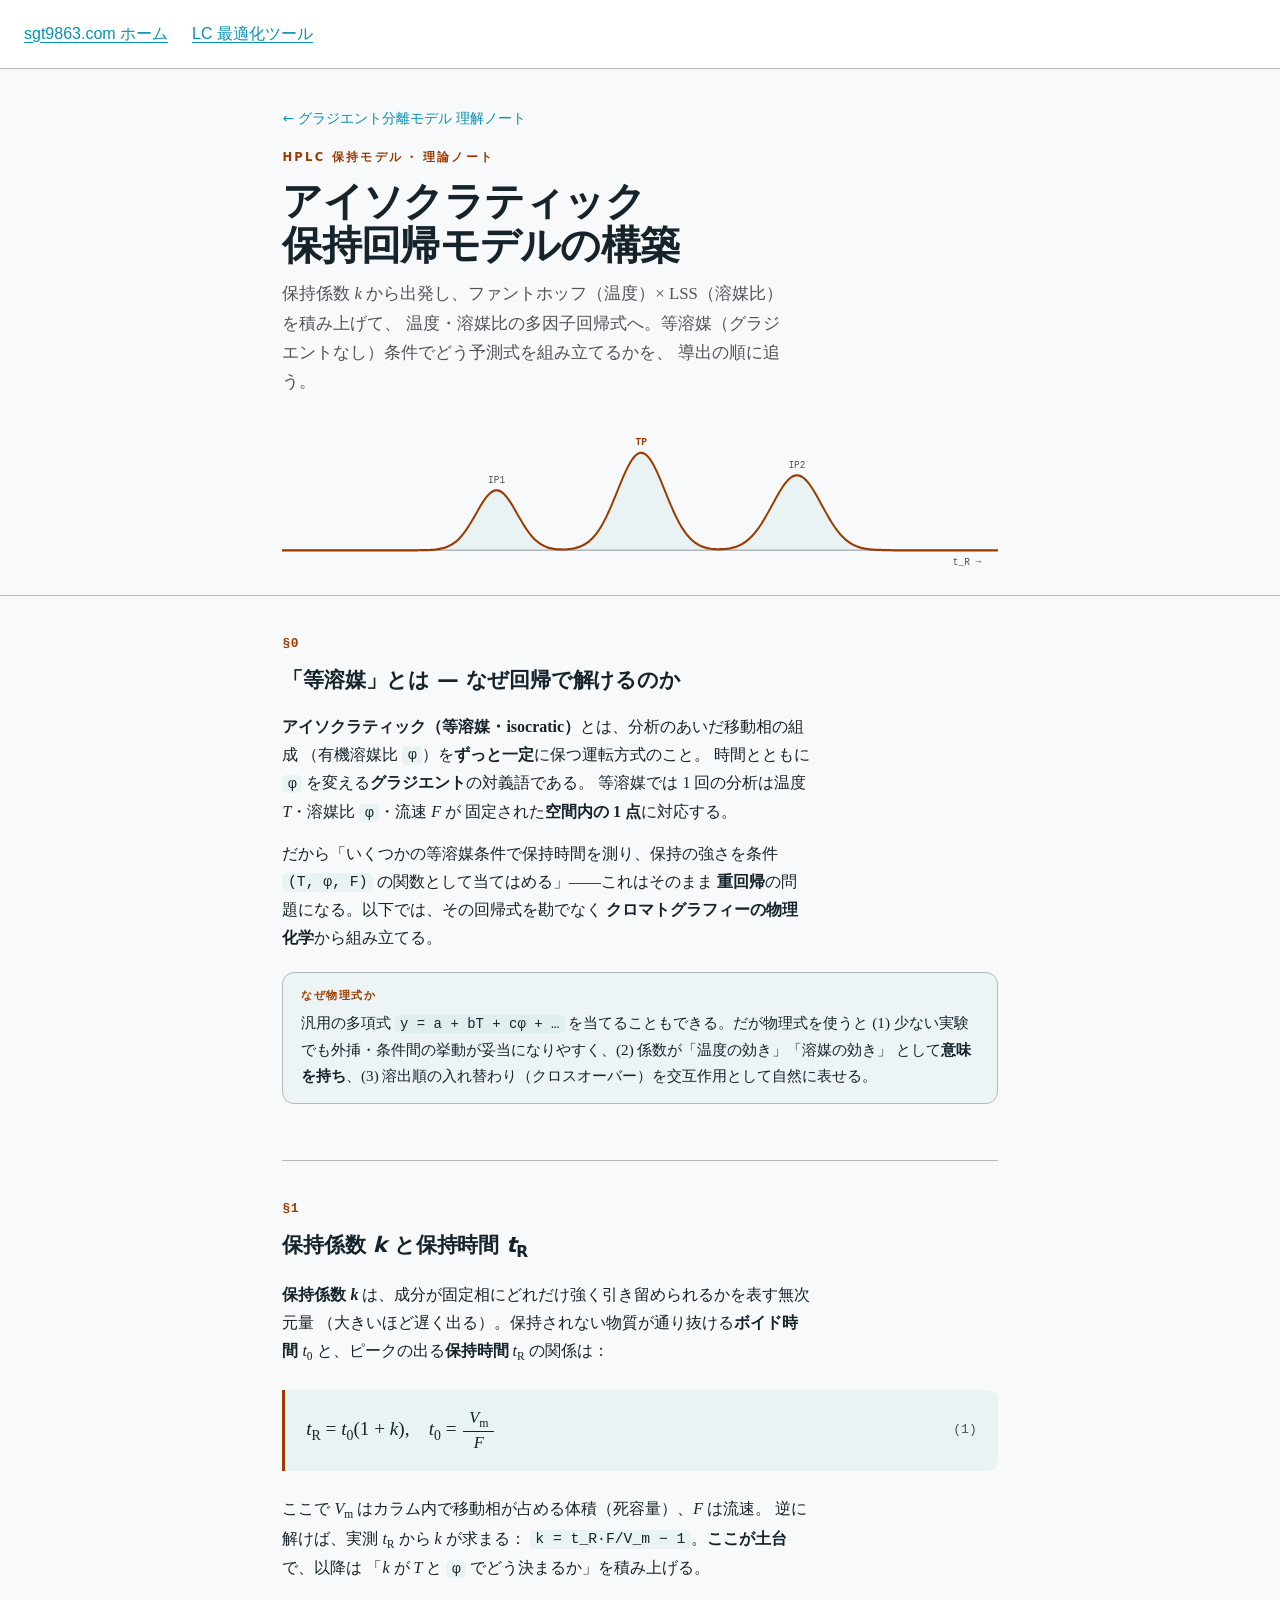
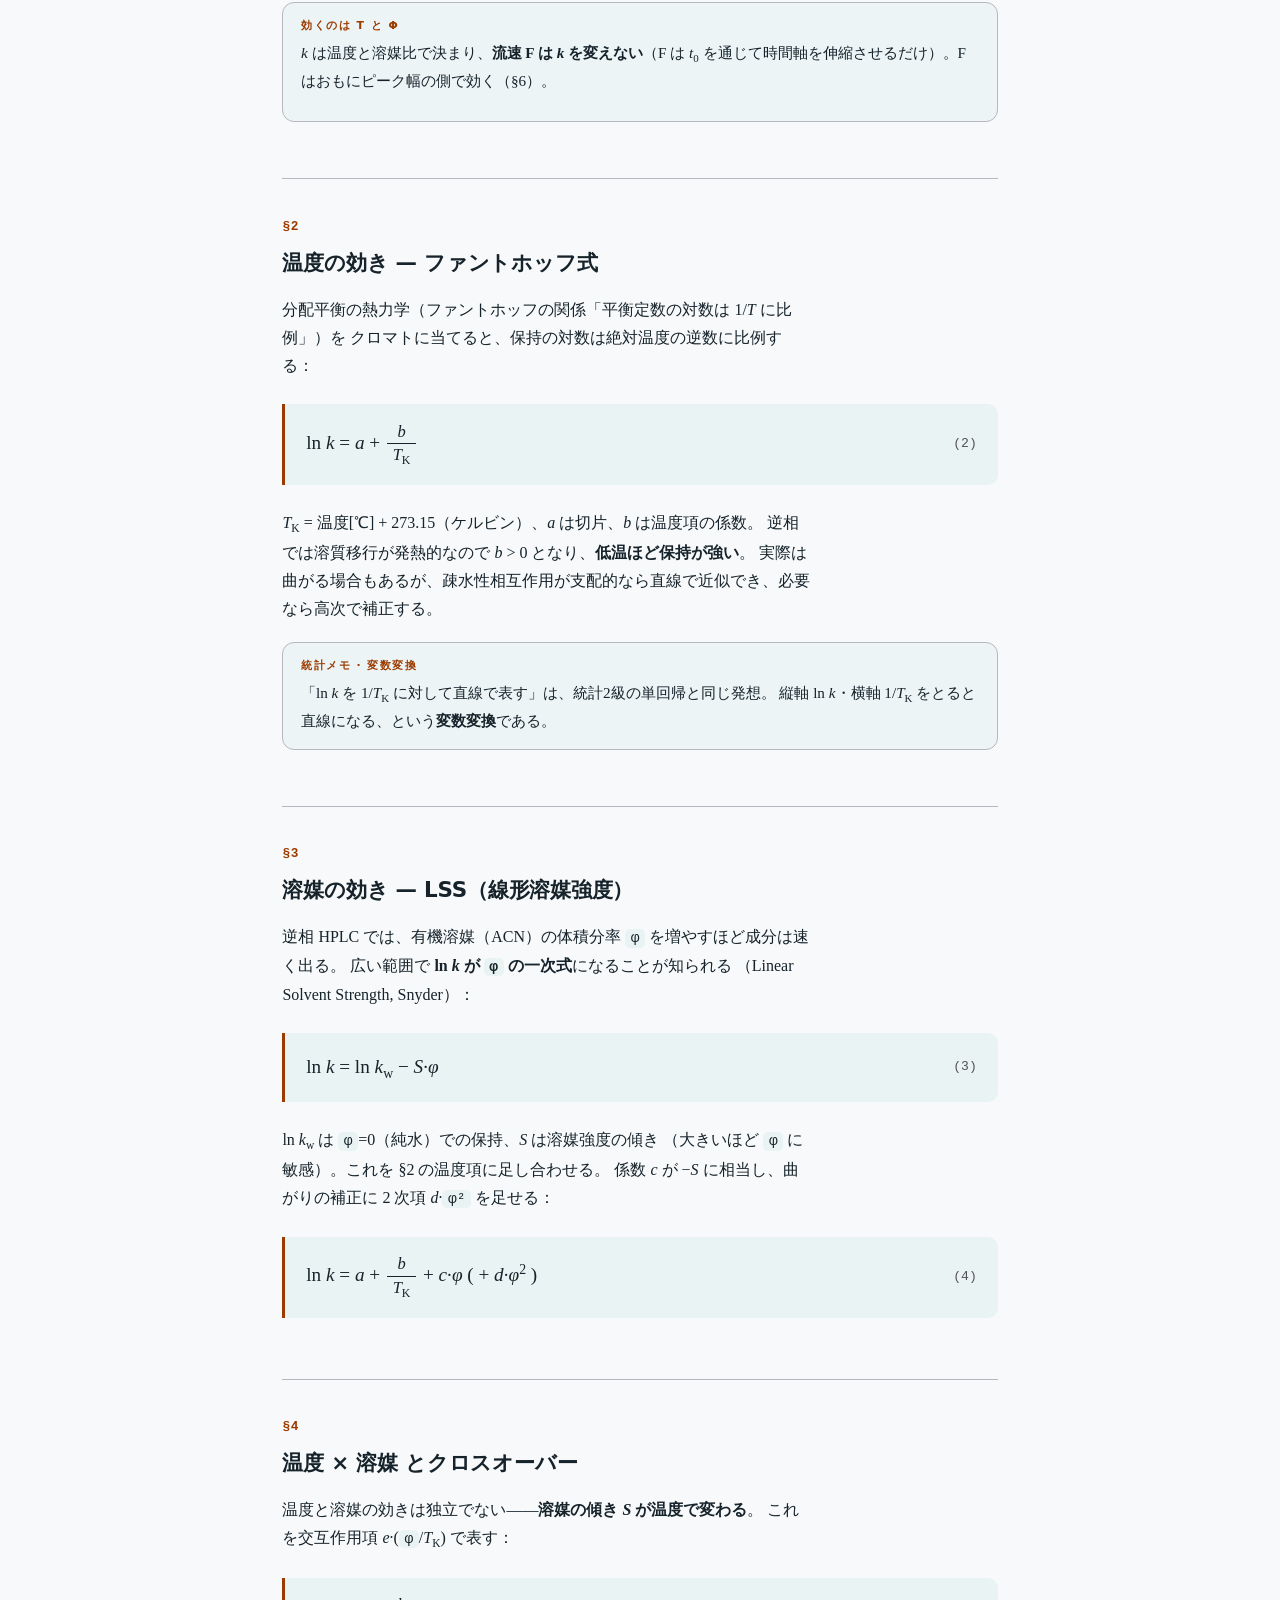
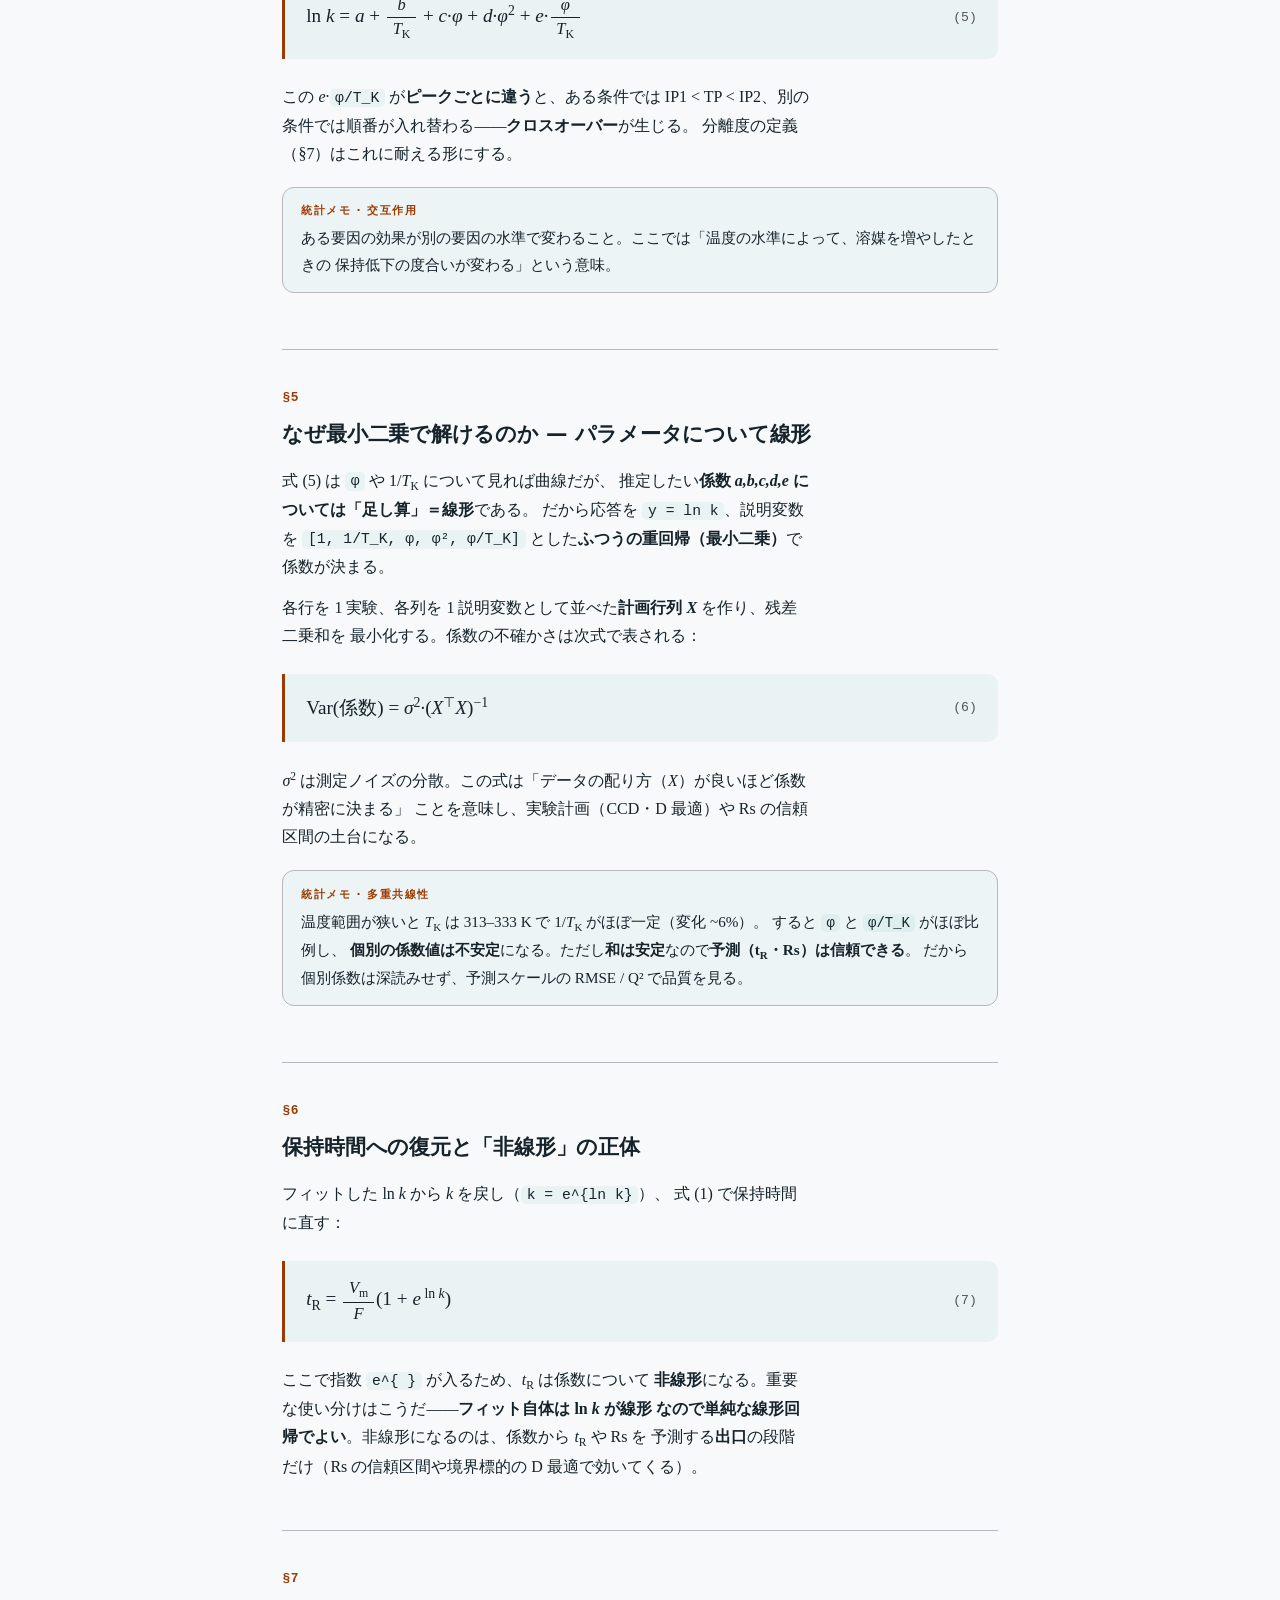
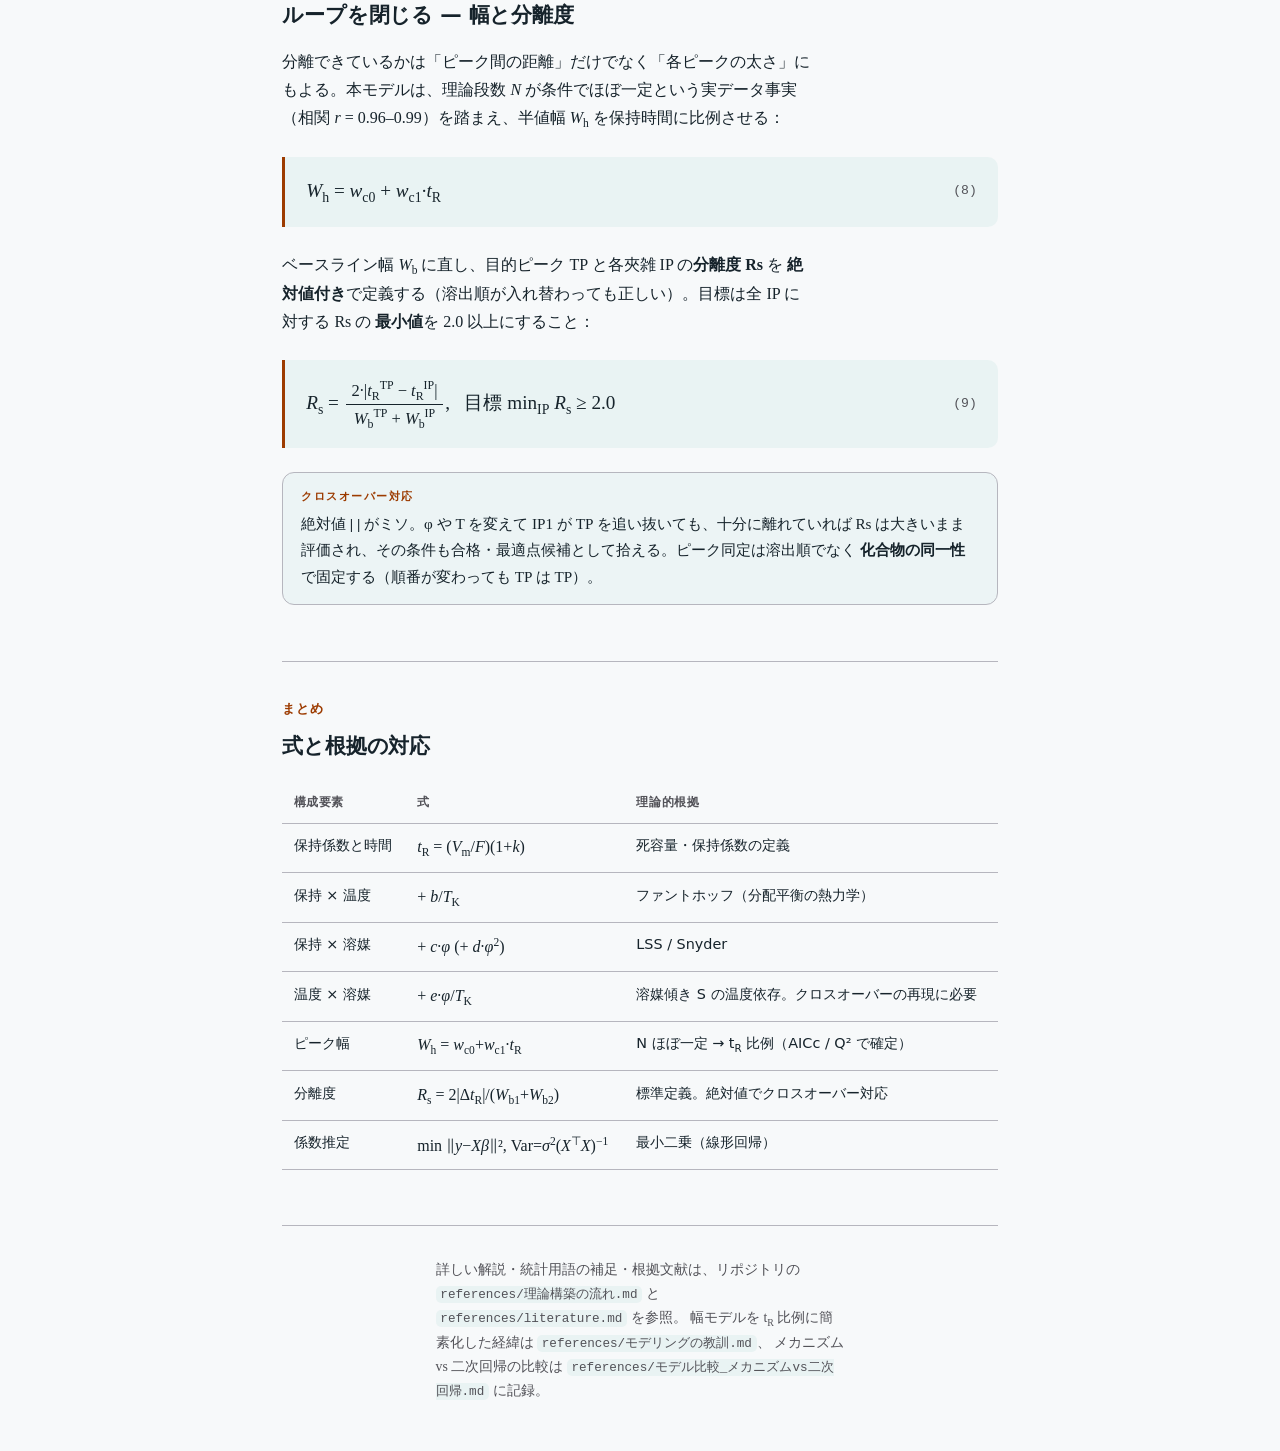
<file: docs/isocratic-model.html>
<!doctype html>
<html lang="ja">
<head>
<meta charset="utf-8">
<meta name="robots" content="noindex, nofollow, noarchive, nosnippet, noimageindex">
<meta name="viewport" content="width=device-width, initial-scale=1">
<meta name="color-scheme" content="light dark">
<meta name="description" content="アイソクラティック保持回帰モデルの構築理論">
<title>アイソクラティック保持回帰モデルの構築</title>
<style>
  :root{
    --paper:#f7f9fa; --panel:#ffffff; --ink:#16232b; --muted:#5c6f78;
    --line:rgba(20,60,70,.14); --accent:#0d9488; --accent2:#0891b2;
    --eqbg:rgba(13,148,136,.055); --notebg:rgba(13,148,136,.045);
    --peak-tp:#0d9488; --peak-ip:#9db0b8;
    --serif:"Iowan Old Style","Palatino Linotype",Palatino,Georgia,"Times New Roman",serif;
    --sans:system-ui,-apple-system,"Segoe UI",Roboto,"Helvetica Neue",sans-serif;
    --mono:"SF Mono","JetBrains Mono","Cascadia Code",Consolas,"Liberation Mono",monospace;
  }
  @media (prefers-color-scheme:dark){
    :root{
      --paper:#0e1518; --panel:#141d21; --ink:#e6edf0; --muted:#93a6ae;
      --line:rgba(150,180,190,.16); --accent:#2dd4bf; --accent2:#38bdf8;
      --eqbg:rgba(45,212,191,.07); --notebg:rgba(45,212,191,.05);
      --peak-tp:#2dd4bf; --peak-ip:#5f7078;
    }
  }
  :root[data-theme="light"]{
    --paper:#f7f9fa; --panel:#ffffff; --ink:#16232b; --muted:#5c6f78;
    --line:rgba(20,60,70,.14); --accent:#0d9488; --accent2:#0891b2;
    --eqbg:rgba(13,148,136,.055); --notebg:rgba(13,148,136,.045);
    --peak-tp:#0d9488; --peak-ip:#9db0b8;
  }
  :root[data-theme="dark"]{
    --paper:#0e1518; --panel:#141d21; --ink:#e6edf0; --muted:#93a6ae;
    --line:rgba(150,180,190,.16); --accent:#2dd4bf; --accent2:#38bdf8;
    --eqbg:rgba(45,212,191,.07); --notebg:rgba(45,212,191,.05);
    --peak-tp:#2dd4bf; --peak-ip:#5f7078;
  }

  *{box-sizing:border-box}
  body{margin:0}
  .wrap{background:var(--paper); color:var(--ink); font-family:var(--serif);
    line-height:1.75; -webkit-font-smoothing:antialiased;}
  .col{max-width:760px; margin:0 auto; padding:0 1.4rem;}

  /* ── header ── */
  header{border-bottom:1px solid var(--line); padding:2.4rem 0 1.6rem;}
  .eyebrow{font-family:var(--sans); font-size:.72rem; font-weight:700; letter-spacing:.2em;
    text-transform:uppercase; color:var(--accent); margin:0 0 .7rem;}
  h1{font-family:var(--sans); font-weight:680; font-size:clamp(1.7rem,4.6vw,2.5rem);
    line-height:1.12; letter-spacing:-.018em; margin:0; text-wrap:balance;}
  .lede{color:var(--muted); font-size:1.05rem; margin:.7rem 0 1.4rem; max-width:60ch;}
  .chroma{width:100%; height:150px; display:block;}
  .chroma text{font-family:var(--mono); font-size:12px; fill:var(--muted);}
  .chroma .tp{fill:var(--accent); font-weight:700;}

  /* ── sections ── */
  section{padding:2.3rem 0; border-bottom:1px solid var(--line);}
  .sec-no{font-family:var(--mono); font-size:.8rem; font-weight:700; letter-spacing:.06em;
    color:var(--accent); margin:0 0 .35rem;}
  h2{font-family:var(--sans); font-weight:660; font-size:1.34rem; letter-spacing:-.01em;
    margin:0 0 .9rem; text-wrap:balance;}
  h3{font-family:var(--sans); font-weight:640; font-size:1.03rem; margin:1.5rem 0 .5rem;}
  p{margin:.8rem 0;}
  .col > section p, section > p{max-width:66ch;}
  a{color:var(--accent2); text-underline-offset:2px;}
  strong{font-weight:640;}
  code, .var{font-family:var(--mono); font-size:.92em; background:var(--eqbg);
    padding:.08em .38em; border-radius:5px;}

  /* ── equations ── */
  .eq{display:grid; grid-template-columns:1fr auto; align-items:center; gap:1rem;
    margin:1.5rem 0; padding:1.05rem 1.3rem; background:var(--eqbg);
    border-left:3px solid var(--accent); border-radius:0 10px 10px 0; overflow-x:auto;}
  .expr{font-family:var(--serif); font-size:1.2rem; white-space:nowrap;}
  .expr i{font-style:italic;}
  .eq .no{font-family:var(--mono); font-size:.82rem; color:var(--muted);
    font-variant-numeric:tabular-nums;}
  .frac{display:inline-flex; flex-direction:column; text-align:center;
    vertical-align:middle; margin:0 .12em; font-size:.86em;}
  .frac .n{border-bottom:1.4px solid currentColor; padding:0 .35em; line-height:1.35;}
  .frac .d{padding:0 .35em; line-height:1.35;}
  sub,sup{font-size:.72em;}

  /* ── stat notes ── */
  .note{background:var(--notebg); border:1px solid var(--line); border-radius:12px;
    padding:.85rem 1.1rem; margin:1.2rem 0; font-size:.95rem;}
  .note .tag{font-family:var(--sans); font-size:.68rem; font-weight:700; letter-spacing:.14em;
    text-transform:uppercase; color:var(--accent); display:block; margin-bottom:.3rem;}

  /* ── summary table ── */
  .tblwrap{overflow-x:auto; margin:1.1rem 0;}
  table{border-collapse:collapse; width:100%; font-family:var(--sans); font-size:.9rem;}
  th,td{text-align:left; padding:.6rem .7rem; border-bottom:1px solid var(--line);
    vertical-align:top;}
  th{font-weight:660; color:var(--muted); font-size:.76rem; letter-spacing:.05em;
    text-transform:uppercase;}
  td .expr{font-size:1rem; white-space:normal;}

  footer{padding:2rem 0 3rem; color:var(--muted); font-size:.86rem;}
  footer .col{max-width:66ch;}

  @media (prefers-reduced-motion:no-preference){
    .draw{stroke-dasharray:var(--len); stroke-dashoffset:var(--len);
      animation:draw 1.7s ease-out forwards;}
    @keyframes draw{to{stroke-dashoffset:0;}}
  }
</style>
<link rel="stylesheet" href="dads.css">
</head>
<body>
<nav class="domain-nav" aria-label="サイト"><a href="https://sgt9863.com/">sgt9863.com ホーム</a><a href="app.html">LC 最適化ツール</a></nav>
<div class="wrap">
  <header>
    <div class="col">
      <p style="margin:0 0 1rem;font-family:var(--sans);font-size:.85rem;"><a href="index.html" style="color:var(--accent2);text-decoration:none;">← グラジエント分離モデル 理解ノート</a></p>
      <p class="eyebrow">HPLC 保持モデル · 理論ノート</p>
      <h1>アイソクラティック保持回帰モデルの構築</h1>
      <p class="lede">保持係数 <i>k</i> から出発し、ファントホッフ（温度）× LSS（溶媒比）を積み上げて、
        温度・溶媒比の多因子回帰式へ。等溶媒（グラジエントなし）条件でどう予測式を組み立てるかを、
        導出の順に追う。</p>
      <svg class="chroma" viewBox="0 0 900 160" preserveAspectRatio="none" aria-label="TP・IP1・IP2 の3ピークを持つクロマトグラム">
        <line x1="0" y1="140" x2="900" y2="140" stroke="var(--line)" stroke-width="1.4"/>
        <path id="area" fill="var(--eqbg)" stroke="none"></path>
        <path id="curve" class="draw" fill="none" stroke="var(--accent)" stroke-width="2.4"
              stroke-linejoin="round" stroke-linecap="round"></path>
        <g id="labels"></g>
        <line x1="0" y1="140" x2="900" y2="140" stroke="var(--muted)" stroke-width="0" />
        <text x="880" y="156" text-anchor="end">t_R →</text>
      </svg>
    </div>
  </header>

  <div class="col">

    <section>
      <p class="sec-no">§0</p>
      <h2>「等溶媒」とは — なぜ回帰で解けるのか</h2>
      <p><strong>アイソクラティック（等溶媒・isocratic）</strong>とは、分析のあいだ移動相の組成
        （有機溶媒比 <span class="var">φ</span>）を<strong>ずっと一定</strong>に保つ運転方式のこと。
        時間とともに <span class="var">φ</span> を変える<strong>グラジエント</strong>の対義語である。
        等溶媒では 1 回の分析は温度 <i>T</i>・溶媒比 <span class="var">φ</span>・流速 <i>F</i> が
        固定された<strong>空間内の 1 点</strong>に対応する。</p>
      <p>だから「いくつかの等溶媒条件で保持時間を測り、保持の強さを条件
        <span class="var">(T, φ, F)</span> の関数として当てはめる」――これはそのまま
        <strong>重回帰</strong>の問題になる。以下では、その回帰式を勘でなく
        <strong>クロマトグラフィーの物理化学</strong>から組み立てる。</p>
      <div class="note"><span class="tag">なぜ物理式か</span>
        汎用の多項式 <span class="var">y = a + bT + cφ + …</span> を当てることもできる。だが物理式を使うと
        (1) 少ない実験でも外挿・条件間の挙動が妥当になりやすく、(2) 係数が「温度の効き」「溶媒の効き」
        として<strong>意味を持ち</strong>、(3) 溶出順の入れ替わり（クロスオーバー）を交互作用として自然に表せる。</div>
    </section>

    <section>
      <p class="sec-no">§1</p>
      <h2>保持係数 <i>k</i> と保持時間 <i>t</i><sub>R</sub></h2>
      <p><strong>保持係数 <i>k</i></strong> は、成分が固定相にどれだけ強く引き留められるかを表す無次元量
        （大きいほど遅く出る）。保持されない物質が通り抜ける<strong>ボイド時間</strong>
        <i>t</i><sub>0</sub> と、ピークの出る<strong>保持時間</strong> <i>t</i><sub>R</sub> の関係は：</p>
      <div class="eq"><span class="expr"><i>t</i><sub>R</sub> = <i>t</i><sub>0</sub>(1 + <i>k</i>),
        &nbsp;&nbsp; <i>t</i><sub>0</sub> = <span class="frac"><span class="n"><i>V</i><sub>m</sub></span><span class="d"><i>F</i></span></span></span>
        <span class="no">(1)</span></div>
      <p>ここで <i>V</i><sub>m</sub> はカラム内で移動相が占める体積（死容量）、<i>F</i> は流速。
        逆に解けば、実測 <i>t</i><sub>R</sub> から <i>k</i> が求まる：
        <span class="var">k = t_R·F/V_m − 1</span>。<strong>ここが土台</strong>で、以降は
        「<i>k</i> が <i>T</i> と <span class="var">φ</span> でどう決まるか」を積み上げる。</p>
      <div class="note"><span class="tag">効くのは T と φ</span>
        <i>k</i> は温度と溶媒比で決まり、<strong>流速 F は <i>k</i> を変えない</strong>（F は <i>t</i><sub>0</sub>
        を通じて時間軸を伸縮させるだけ）。F はおもにピーク幅の側で効く（§6）。</p></div>
    </section>

    <section>
      <p class="sec-no">§2</p>
      <h2>温度の効き — ファントホッフ式</h2>
      <p>分配平衡の熱力学（ファントホッフの関係「平衡定数の対数は 1/<i>T</i> に比例」）を
        クロマトに当てると、保持の対数は絶対温度の逆数に比例する：</p>
      <div class="eq"><span class="expr">ln <i>k</i> = <i>a</i> + <span class="frac"><span class="n"><i>b</i></span><span class="d"><i>T</i><sub>K</sub></span></span></span>
        <span class="no">(2)</span></div>
      <p><i>T</i><sub>K</sub> = 温度[℃] + 273.15（ケルビン）、<i>a</i> は切片、<i>b</i> は温度項の係数。
        逆相では溶質移行が発熱的なので <i>b</i> &gt; 0 となり、<strong>低温ほど保持が強い</strong>。
        実際は曲がる場合もあるが、疎水性相互作用が支配的なら直線で近似でき、必要なら高次で補正する。</p>
      <div class="note"><span class="tag">統計メモ · 変数変換</span>
        「ln <i>k</i> を 1/<i>T</i><sub>K</sub> に対して直線で表す」は、統計2級の単回帰と同じ発想。
        縦軸 ln <i>k</i>・横軸 1/<i>T</i><sub>K</sub> をとると直線になる、という<strong>変数変換</strong>である。</div>
    </section>

    <section>
      <p class="sec-no">§3</p>
      <h2>溶媒の効き — LSS（線形溶媒強度）</h2>
      <p>逆相 HPLC では、有機溶媒（ACN）の体積分率 <span class="var">φ</span> を増やすほど成分は速く出る。
        広い範囲で <strong>ln <i>k</i> が <span class="var">φ</span> の一次式</strong>になることが知られる
        （Linear Solvent Strength, Snyder）：</p>
      <div class="eq"><span class="expr">ln <i>k</i> = ln <i>k</i><sub>w</sub> − <i>S</i>·<i>φ</i></span>
        <span class="no">(3)</span></div>
      <p>ln <i>k</i><sub>w</sub> は <span class="var">φ</span>=0（純水）での保持、<i>S</i> は溶媒強度の傾き
        （大きいほど <span class="var">φ</span> に敏感）。これを §2 の温度項に足し合わせる。
        係数 <i>c</i> が −<i>S</i> に相当し、曲がりの補正に 2 次項 <i>d</i>·<span class="var">φ²</span> を足せる：</p>
      <div class="eq"><span class="expr">ln <i>k</i> = <i>a</i> + <span class="frac"><span class="n"><i>b</i></span><span class="d"><i>T</i><sub>K</sub></span></span> + <i>c</i>·<i>φ</i> ( + <i>d</i>·<i>φ</i><sup>2</sup> )</span>
        <span class="no">(4)</span></div>
    </section>

    <section>
      <p class="sec-no">§4</p>
      <h2>温度 × 溶媒 とクロスオーバー</h2>
      <p>温度と溶媒の効きは独立でない――<strong>溶媒の傾き <i>S</i> が温度で変わる</strong>。
        これを交互作用項 <i>e</i>·(<span class="var">φ</span>/<i>T</i><sub>K</sub>) で表す：</p>
      <div class="eq"><span class="expr">ln <i>k</i> = <i>a</i> + <span class="frac"><span class="n"><i>b</i></span><span class="d"><i>T</i><sub>K</sub></span></span> + <i>c</i>·<i>φ</i> + <i>d</i>·<i>φ</i><sup>2</sup> + <i>e</i>·<span class="frac"><span class="n"><i>φ</i></span><span class="d"><i>T</i><sub>K</sub></span></span></span>
        <span class="no">(5)</span></div>
      <p>この <i>e</i>·<span class="var">φ/T_K</span> が<strong>ピークごとに違う</strong>と、ある条件では
        IP1 &lt; TP &lt; IP2、別の条件では順番が入れ替わる――<strong>クロスオーバー</strong>が生じる。
        分離度の定義（§7）はこれに耐える形にする。</p>
      <div class="note"><span class="tag">統計メモ · 交互作用</span>
        ある要因の効果が別の要因の水準で変わること。ここでは「温度の水準によって、溶媒を増やしたときの
        保持低下の度合いが変わる」という意味。</div>
    </section>

    <section>
      <p class="sec-no">§5</p>
      <h2>なぜ最小二乗で解けるのか — パラメータについて線形</h2>
      <p>式 (5) は <span class="var">φ</span> や 1/<i>T</i><sub>K</sub> について見れば曲線だが、
        推定したい<strong>係数 <i>a,b,c,d,e</i> については「足し算」＝線形</strong>である。
        だから応答を <span class="var">y = ln k</span>、説明変数を
        <span class="var">[1, 1/T_K, φ, φ², φ/T_K]</span> とした<strong>ふつうの重回帰（最小二乗）</strong>で係数が決まる。</p>
      <p>各行を 1 実験、各列を 1 説明変数として並べた<strong>計画行列 <i>X</i></strong> を作り、残差二乗和を
        最小化する。係数の不確かさは次式で表される：</p>
      <div class="eq"><span class="expr">Var(係数) = <i>σ</i><sup>2</sup>·(<i>X</i><sup>⊤</sup><i>X</i>)<sup>−1</sup></span>
        <span class="no">(6)</span></div>
      <p><i>σ</i><sup>2</sup> は測定ノイズの分散。この式は「データの配り方（<i>X</i>）が良いほど係数が精密に決まる」
        ことを意味し、実験計画（CCD・D 最適）や Rs の信頼区間の土台になる。</p>
      <div class="note"><span class="tag">統計メモ · 多重共線性</span>
        温度範囲が狭いと <i>T</i><sub>K</sub> は 313–333 K で 1/<i>T</i><sub>K</sub> がほぼ一定（変化 ~6%）。
        すると <span class="var">φ</span> と <span class="var">φ/T_K</span> がほぼ比例し、
        <strong>個別の係数値は不安定</strong>になる。ただし<strong>和は安定</strong>なので<strong>予測（t<sub>R</sub>・Rs）は信頼できる</strong>。
        だから個別係数は深読みせず、予測スケールの RMSE / Q² で品質を見る。</div>
    </section>

    <section>
      <p class="sec-no">§6</p>
      <h2>保持時間への復元と「非線形」の正体</h2>
      <p>フィットした ln <i>k</i> から <i>k</i> を戻し（<span class="var">k = e^{ln k}</span>）、
        式 (1) で保持時間に直す：</p>
      <div class="eq"><span class="expr"><i>t</i><sub>R</sub> = <span class="frac"><span class="n"><i>V</i><sub>m</sub></span><span class="d"><i>F</i></span></span>(1 + <i>e</i><sup> ln <i>k</i></sup>)</span>
        <span class="no">(7)</span></div>
      <p>ここで指数 <span class="var">e^{ }</span> が入るため、<i>t</i><sub>R</sub> は係数について
        <strong>非線形</strong>になる。重要な使い分けはこうだ――<strong>フィット自体は ln <i>k</i> が線形
        なので単純な線形回帰でよい</strong>。非線形になるのは、係数から <i>t</i><sub>R</sub> や Rs を
        予測する<strong>出口</strong>の段階だけ（Rs の信頼区間や境界標的の D 最適で効いてくる）。</p>
    </section>

    <section>
      <p class="sec-no">§7</p>
      <h2>ループを閉じる — 幅と分離度</h2>
      <p>分離できているかは「ピーク間の距離」だけでなく「各ピークの太さ」にもよる。本モデルは、理論段数
        <i>N</i> が条件でほぼ一定という実データ事実（相関 <i>r</i> = 0.96–0.99）を踏まえ、半値幅
        <i>W</i><sub>h</sub> を保持時間に比例させる：</p>
      <div class="eq"><span class="expr"><i>W</i><sub>h</sub> = <i>w</i><sub>c0</sub> + <i>w</i><sub>c1</sub>·<i>t</i><sub>R</sub></span>
        <span class="no">(8)</span></div>
      <p>ベースライン幅 <i>W</i><sub>b</sub> に直し、目的ピーク TP と各夾雑 IP の<strong>分離度 Rs</strong> を
        <strong>絶対値付き</strong>で定義する（溶出順が入れ替わっても正しい）。目標は全 IP に対する Rs の
        <strong>最小値</strong>を 2.0 以上にすること：</p>
      <div class="eq"><span class="expr"><i>R</i><sub>s</sub> = <span class="frac"><span class="n">2·|<i>t</i><sub>R</sub><sup>TP</sup> − <i>t</i><sub>R</sub><sup>IP</sup>|</span><span class="d"><i>W</i><sub>b</sub><sup>TP</sup> + <i>W</i><sub>b</sub><sup>IP</sup></span></span>,&nbsp;&nbsp; 目標 min<sub>IP</sub> <i>R</i><sub>s</sub> ≥ 2.0</span>
        <span class="no">(9)</span></div>
      <div class="note"><span class="tag">クロスオーバー対応</span>
        絶対値 <strong>| |</strong> がミソ。φ や T を変えて IP1 が TP を追い抜いても、十分に離れていれば
        Rs は大きいまま評価され、その条件も合格・最適点候補として拾える。ピーク同定は溶出順でなく
        <strong>化合物の同一性</strong>で固定する（順番が変わっても TP は TP）。</div>
    </section>

    <section>
      <p class="sec-no">まとめ</p>
      <h2>式と根拠の対応</h2>
      <div class="tblwrap">
      <table>
        <thead><tr><th>構成要素</th><th>式</th><th>理論的根拠</th></tr></thead>
        <tbody>
          <tr><td>保持係数と時間</td><td><span class="expr"><i>t</i><sub>R</sub> = (<i>V</i><sub>m</sub>/<i>F</i>)(1+<i>k</i>)</span></td><td>死容量・保持係数の定義</td></tr>
          <tr><td>保持 × 温度</td><td><span class="expr">+ <i>b</i>/<i>T</i><sub>K</sub></span></td><td>ファントホッフ（分配平衡の熱力学）</td></tr>
          <tr><td>保持 × 溶媒</td><td><span class="expr">+ <i>c</i>·<i>φ</i> (+ <i>d</i>·<i>φ</i><sup>2</sup>)</span></td><td>LSS / Snyder</td></tr>
          <tr><td>温度 × 溶媒</td><td><span class="expr">+ <i>e</i>·<i>φ</i>/<i>T</i><sub>K</sub></span></td><td>溶媒傾き S の温度依存。クロスオーバーの再現に必要</td></tr>
          <tr><td>ピーク幅</td><td><span class="expr"><i>W</i><sub>h</sub> = <i>w</i><sub>c0</sub>+<i>w</i><sub>c1</sub>·<i>t</i><sub>R</sub></span></td><td>N ほぼ一定 → t<sub>R</sub> 比例（AICc / Q² で確定）</td></tr>
          <tr><td>分離度</td><td><span class="expr"><i>R</i><sub>s</sub> = 2|Δ<i>t</i><sub>R</sub>|/(<i>W</i><sub>b1</sub>+<i>W</i><sub>b2</sub>)</span></td><td>標準定義。絶対値でクロスオーバー対応</td></tr>
          <tr><td>係数推定</td><td><span class="expr">min ‖<i>y</i>−<i>Xβ</i>‖², Var=<i>σ</i><sup>2</sup>(<i>X</i><sup>⊤</sup><i>X</i>)<sup>−1</sup></span></td><td>最小二乗（線形回帰）</td></tr>
        </tbody>
      </table>
      </div>
    </section>
  </div>

  <footer>
    <div class="col">
      詳しい解説・統計用語の補足・根拠文献は、リポジトリの
      <code>references/理論構築の流れ.md</code> と <code>references/literature.md</code> を参照。
      幅モデルを t<sub>R</sub> 比例に簡素化した経緯は <code>references/モデリングの教訓.md</code>、
      メカニズム vs 二次回帰の比較は <code>references/モデル比較_メカニズムvs二次回帰.md</code> に記録。
    </div>
  </footer>
</div>

<script>
  (function(){
    var W=900, base=140;
    function g(x,mu,sig,amp){return amp*Math.exp(-((x-mu)*(x-mu))/(2*sig*sig));}
    var peaks=[{mu:270,sig:26,amp:64},{mu:452,sig:30,amp:104},{mu:648,sig:31,amp:80}];
    var d="M0,"+base;
    for(var x=0;x<=W;x+=3){
      var y=base;
      for(var i=0;i<peaks.length;i++){y-=g(x,peaks[i].mu,peaks[i].sig,peaks[i].amp);}
      d+=" L"+x+","+y.toFixed(1);
    }
    var curve=document.getElementById("curve");
    var area=document.getElementById("area");
    curve.setAttribute("d",d);
    area.setAttribute("d",d+" L"+W+","+base+" L0,"+base+" Z");
    try{ curve.style.setProperty("--len", Math.ceil(curve.getTotalLength())); }catch(e){}
    var labels=document.getElementById("labels");
    var names=[{t:"IP1",mu:270,cls:""},{t:"TP",mu:452,cls:"tp"},{t:"IP2",mu:648,cls:""}];
    names.forEach(function(p){
      var top=base;
      for(var i=0;i<peaks.length;i++){top-=g(p.mu,peaks[i].mu,peaks[i].sig,peaks[i].amp);}
      var tk=document.createElementNS("http://www.w3.org/2000/svg","text");
      tk.setAttribute("x",p.mu); tk.setAttribute("y",Math.max(top-8,12));
      tk.setAttribute("text-anchor","middle"); tk.setAttribute("class",p.cls);
      tk.textContent=p.t; labels.appendChild(tk);
    });
  })();
</script>
</body>
</html>
</file>
<file: docs/dads.css>
/* DADS-inspired shared foundations; existing diagrams retain their data colors. */
:root { --bg:#fff; --fg:#1a1a1c; --muted:#525258; --line:#b6b6be; --card:#fff5ed; --accent:#9c3b00; --accent-soft:#fff5ed; --code:#1a1a1c; }
body { font-family:"Noto Sans JP","Hiragino Sans","Yu Gothic",sans-serif; font-size:16px; line-height:1.8; }
a { text-decoration:underline; text-underline-offset:.2em; }
nav.toc a { min-height:44px; display:flex; align-items:center; text-decoration:underline; }
:is(a,button,input,select,textarea,summary):focus-visible { outline:3px solid #1a1a1c; outline-offset:2px; box-shadow:0 0 0 6px #ffd43d; }
button,input,select,summary { min-height:44px; }
.box { border-radius:4px; }
.domain-nav { padding:12px 24px; border-bottom:1px solid var(--line); background:var(--bg); }
.domain-nav a { display:inline-flex; min-height:44px; align-items:center; margin-right:24px; }
@media(prefers-color-scheme:dark) { :root { --bg:#1a1a1c; --fg:#f2f2f5; --muted:#c5c5cc; --line:#757578; --card:#38291f; --accent:#ffb785; --accent-soft:#38291f; --code:#f2f2f5; } }
@media(prefers-reduced-motion:reduce) { html { scroll-behavior:auto; } }
main table { display:block; width:100%; max-width:100%; min-width:0; overflow-x:auto; }
mjx-container[display="true"] { max-width:100%; overflow-x:auto; overflow-y:hidden; padding:8px 0; }
main { overflow-wrap:anywhere; }
</file>
